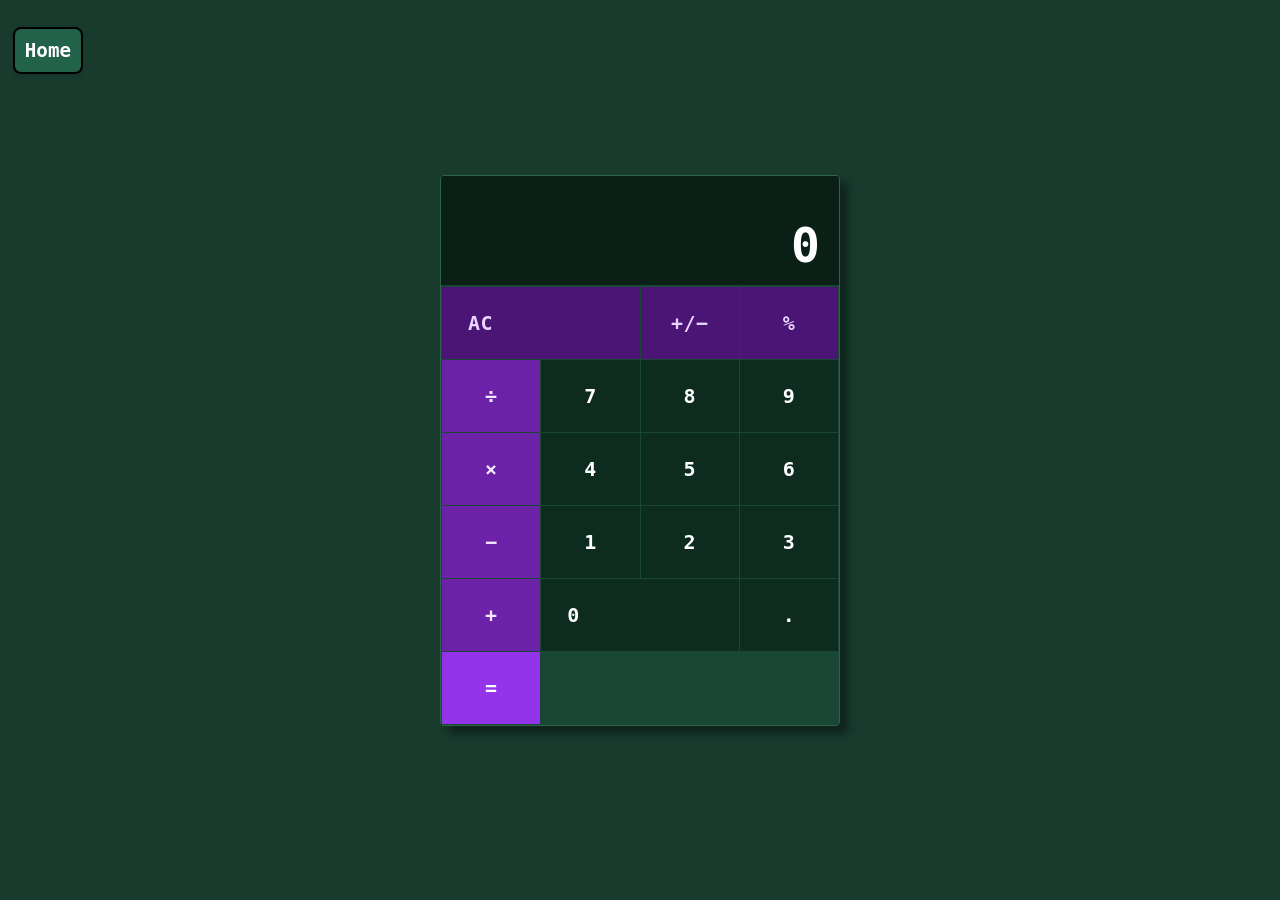
<file: Calculator/index.html>
<!DOCTYPE html>
<html lang="en">
<head>
    <meta charset="UTF-8">
    <meta name="viewport" content="width=device-width, initial-scale=1.0">
    <title>Calculator</title>
    <link rel="stylesheet" href="index.css">
</head>
<body>
    <div class="calculator">
        <div class="display">
            <div class="expression" id="expression"></div>
            <div class="result" id="result">0</div>
        </div>
        <div class="buttons">
            <button class="btn wide accent" data-action="clear">AC</button>
            <button class="btn accent" data-action="sign">+/−</button>
            <button class="btn accent" data-action="percent">%</button>
            <button class="btn op" data-action="operator" data-value="÷">÷</button>

            <button class="btn" data-action="number" data-value="7">7</button>
            <button class="btn" data-action="number" data-value="8">8</button>
            <button class="btn" data-action="number" data-value="9">9</button>
            <button class="btn op" data-action="operator" data-value="×">×</button>

            <button class="btn" data-action="number" data-value="4">4</button>
            <button class="btn" data-action="number" data-value="5">5</button>
            <button class="btn" data-action="number" data-value="6">6</button>
            <button class="btn op" data-action="operator" data-value="−">−</button>

            <button class="btn" data-action="number" data-value="1">1</button>
            <button class="btn" data-action="number" data-value="2">2</button>
            <button class="btn" data-action="number" data-value="3">3</button>
            <button class="btn op" data-action="operator" data-value="+">+</button>

            <button class="btn wide" data-action="number" data-value="0">0</button>
            <button class="btn" data-action="decimal">.</button>
            <button class="btn op" data-action="equals">=</button>
        </div>
    </div>

    <button id="return" onclick="window.location.href='../index.html'">Home</button>
    <script src="script.js"></script>
</body>
</html>
</file>
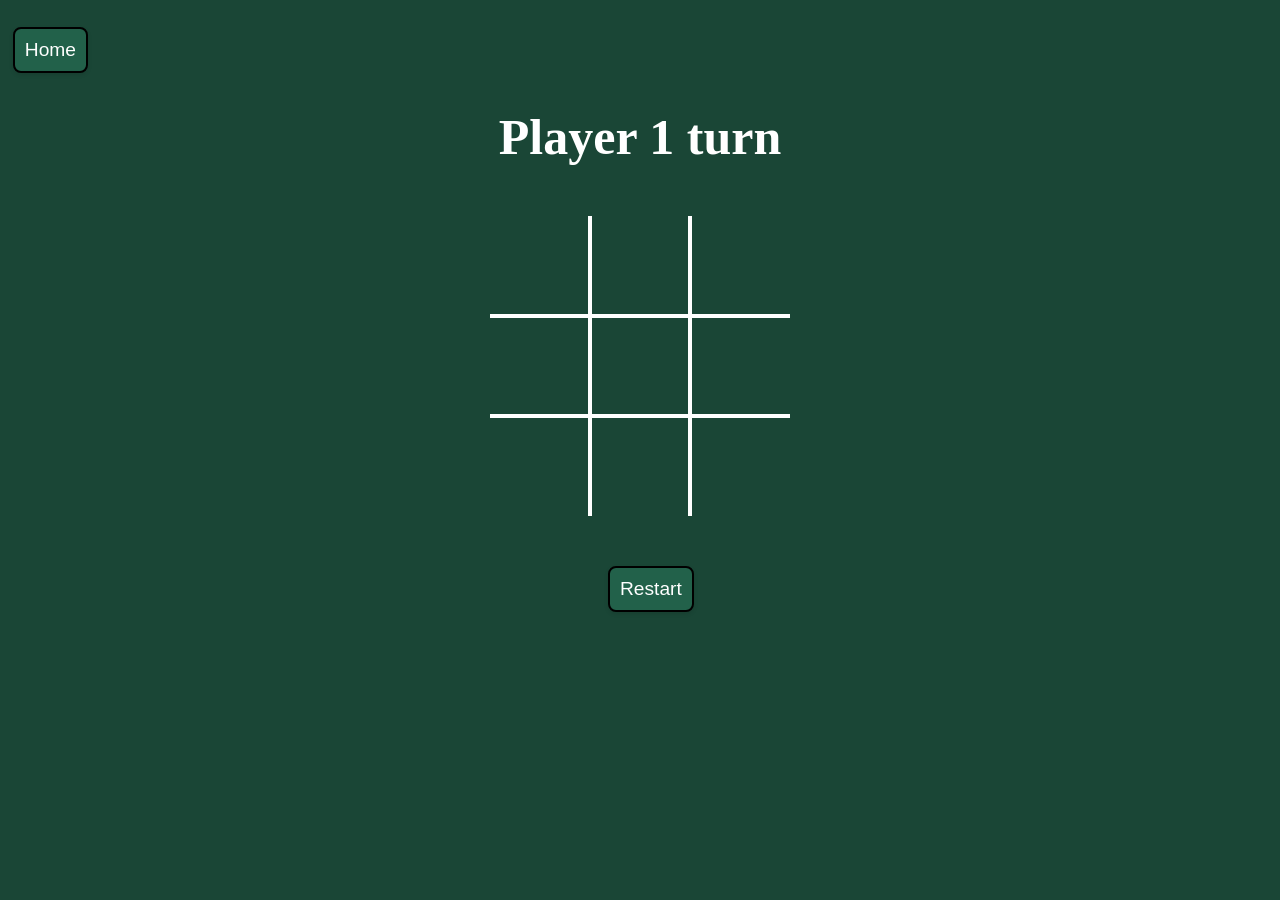
<file: TicTacToe/index.html>
<!DOCTYPE html>
<html lang="en">

<head>
    <meta charset="UTF-8">
    <meta name="viewport" content="width=device-width, initial-scale=1.0">
    <link rel="stylesheet" href="style.css">
    <title>Tic Tac Toe</title>
</head>

<body>
    <div id="container">
        <h1 id="text">Player 1 turn</h1>
        <div class="ticButtons">
            <button id="0" class="ticButton"></button>
            <button id="1" class="ticButton"></button>
            <button id="2" class="ticButton"></button>
            <button id="3" class="ticButton"></button>
            <button id="4" class="ticButton"></button>
            <button id="5" class="ticButton"></button>
            <button id="6" class="ticButton"></button>
            <button id="7" class="ticButton"></button>
            <button id="8" class="ticButton"></button>
        </div>

        <button id="return" onclick="window.location.href='../index.html'">Home</button>
        <button id="restart" onclick="window.location.reload()">Restart</button>
    </div>

    <script src="script.js"></script>
</body>

</html>
</file>
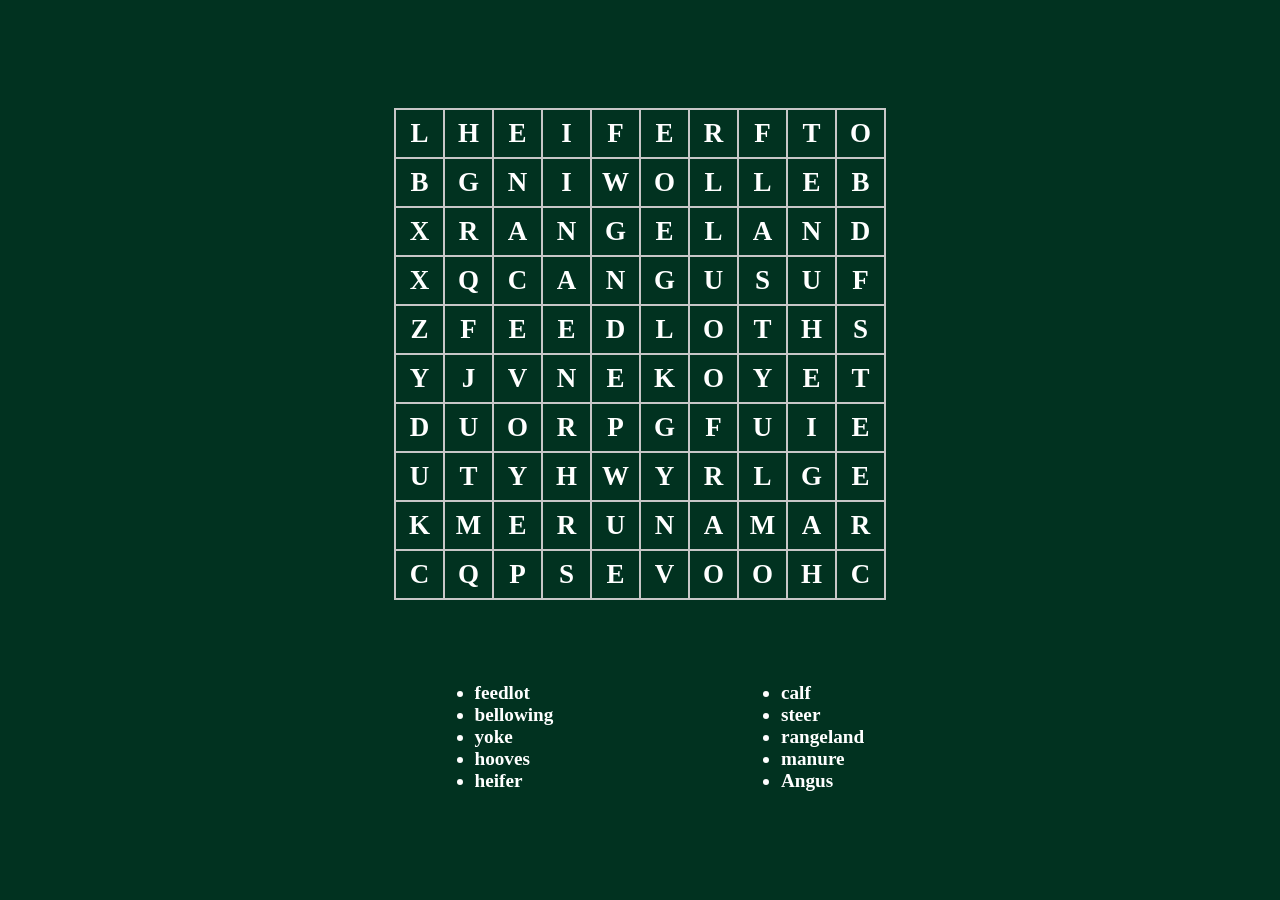
<file: WordSearch/index.html>
<!DOCTYPE html>
<html lang="en">

<head>
    <meta charset="UTF-8">
    <meta name="viewport" content="width=device-width, initial-scale=1.0">
    <title>Word Search</title>
    <link rel="stylesheet" href="style.css">
</head>

<body>
    <table>
        <tr>
            <td data-index="0"></td>
            <td data-index="1"></td>
            <td data-index="2"></td>
            <td data-index="3"></td>
            <td data-index="4"></td>
            <td data-index="5"></td>
            <td data-index="6"></td>
            <td data-index="7"></td>
            <td data-index="8"></td>
            <td data-index="9"></td>
        </tr>
        <tr>
            <td data-index="10"></td>
            <td data-index="11"></td>
            <td data-index="12"></td>
            <td data-index="13"></td>
            <td data-index="14"></td>
            <td data-index="15"></td>
            <td data-index="16"></td>
            <td data-index="17"></td>
            <td data-index="18"></td>
            <td data-index="19"></td>
        </tr>
        <tr>
            <td data-index="20"></td>
            <td data-index="21"></td>
            <td data-index="22"></td>
            <td data-index="23"></td>
            <td data-index="24"></td>
            <td data-index="25"></td>
            <td data-index="26"></td>
            <td data-index="27"></td>
            <td data-index="28"></td>
            <td data-index="29"></td>
        </tr>
        <tr>
            <td data-index="30"></td>
            <td data-index="31"></td>
            <td data-index="32"></td>
            <td data-index="33"></td>
            <td data-index="34"></td>
            <td data-index="35"></td>
            <td data-index="36"></td>
            <td data-index="37"></td>
            <td data-index="38"></td>
            <td data-index="39"></td>
        </tr>
        <tr>
            <td data-index="40"></td>
            <td data-index="41"></td>
            <td data-index="42"></td>
            <td data-index="43"></td>
            <td data-index="44"></td>
            <td data-index="45"></td>
            <td data-index="46"></td>
            <td data-index="47"></td>
            <td data-index="48"></td>
            <td data-index="49"></td>
        </tr>
        <tr>
            <td data-index="50"></td>
            <td data-index="51"></td>
            <td data-index="52"></td>
            <td data-index="53"></td>
            <td data-index="54"></td>
            <td data-index="55"></td>
            <td data-index="56"></td>
            <td data-index="57"></td>
            <td data-index="58"></td>
            <td data-index="59"></td>
        </tr>
        <tr>
            <td data-index="60"></td>
            <td data-index="61"></td>
            <td data-index="62"></td>
            <td data-index="63"></td>
            <td data-index="64"></td>
            <td data-index="65"></td>
            <td data-index="66"></td>
            <td data-index="67"></td>
            <td data-index="68"></td>
            <td data-index="69"></td>
        </tr>
        <tr>
            <td data-index="70"></td>
            <td data-index="71"></td>
            <td data-index="72"></td>
            <td data-index="73"></td>
            <td data-index="74"></td>
            <td data-index="75"></td>
            <td data-index="76"></td>
            <td data-index="77"></td>
            <td data-index="78"></td>
            <td data-index="79"></td>
        </tr>
        <tr>
            <td data-index="80"></td>
            <td data-index="81"></td>
            <td data-index="82"></td>
            <td data-index="83"></td>
            <td data-index="84"></td>
            <td data-index="85"></td>
            <td data-index="86"></td>
            <td data-index="87"></td>
            <td data-index="88"></td>
            <td data-index="89"></td>
        </tr>
        <tr>
            <td data-index="90"></td>
            <td data-index="91"></td>
            <td data-index="92"></td>
            <td data-index="93"></td>
            <td data-index="94"></td>
            <td data-index="95"></td>
            <td data-index="96"></td>
            <td data-index="97"></td>
            <td data-index="98"></td>
            <td data-index="99"></td>
        </tr>
    </table>
    <ul id="wordList">
    </ul>
    <script src="script.js"></script>
</body>

</html>
</file>
<file: Calculator/index.css>
* {
    margin: 0;
    padding: 0;
    box-sizing: border-box;
    font-family: "Datatype", monospace;
    font-optical-sizing: auto;
    font-weight: bold;
    font-style: normal;
    font-variation-settings: "wdth" 100;
    color: white;
}
body {
    display: flex;
    flex-direction: column;
    justify-content: center;
    align-items: center;
    min-height: 100vh;
    background-color: #183b2e;
}
.calculator {
    width: 400px;
    background: #0d2b1f;
    border: 1px solid #2a6647;
    border-radius: 4px;
    overflow: hidden;
    box-shadow: 8px 8px 8px rgba(0, 0, 0, .4);
}
/* ── Display ── */
.display {
    padding: 20px 20px 16px;
    background: #0a1f16;
    border-bottom: 1px solid #1a4636;
    min-height: 110px;
    display: flex;
    flex-direction: column;
    justify-content: flex-end;
    align-items: flex-end;
    gap: 4px;
}
.expression {
    font-size: 13px;
    color: #4a8c6a;
    min-height: 18px;
    letter-spacing: 0.04em;
    transition: opacity 0.15s;
    text-align: right;
    word-break: break-all;
}
.result {
    font-size: 48px;
    line-height: 1;
    letter-spacing: -0.02em;
    text-align: right;
    word-break: break-all;
    transition: transform 0.08s ease, opacity 0.08s;
}
.result.flash {
    transform: scale(0.97);
    opacity: 0.7;
}
/* ── Button Grid ── */
.buttons {
    display: grid;
    grid-template-columns: repeat(4, 1fr);
    gap: 1px;
    background: #1a4636;
    padding: 1px;
}
/* Number buttons - green */
.btn {
    background: #0d2b1f;
    border: none;
    cursor: pointer;
    padding: 0;
    height: 72px;
    font-size: 20px;
    letter-spacing: 0.02em;
    position: relative;
    transition: background 0.08s, transform 0.06s;
    -webkit-tap-highlight-color: transparent;
    user-select: none;
}
.btn:hover {
    background: #112e22;
}
.btn:active {
    background: #0a1f16;
    transform: scale(0.96);
}
/* wide button spans 2 columns */
.btn.wide {
    grid-column: span 2;
    text-align: left;
    padding-left: 26px;
}
/* Accent = top row (AC, +/−, %) - darker purple */
.btn.accent {
    color: #e9d5ff;
    background: #4a1575;
}
.btn.accent:hover { background: #581c87; }
.btn.accent:active { background: #3b0f5e; }
/* Operator buttons - purple */
.btn.op {
    color: #f3e8ff;
    background: #6b21a8;
}
.btn.op:hover { background: #7c3aed; }
.btn.op:active { background: #581c87; }
/* Equals - bright purple */
.btn.op[data-action="equals"] {
    background: #9333ea;
    color: #ffffff;
}
.btn.op[data-action="equals"]:hover { background: #a855f7; }
.btn.op[data-action="equals"]:active { background: #7e22ce; }
/* Active operator indicator */
.btn.op.active-op {
    background: #a855f7;
    color: #ffffff;
    box-shadow: inset 0 0 0 1px #d8b4fe;
}
#return {
    position: absolute;
    top: 3%;
    left: 1%;
    font-size: clamp(15px, 1.5vw, 25px);
    background-color: #22614a;
    border: 2px solid black;
    box-shadow: 0 2px 4px rgba(0, 0, 0, 0.1);
    border-radius: 8px;
    padding: 10px;
    color: white;
}
#return:hover {
    background-color: rgb(34, 88, 69);
}
</file>
<file: TicTacToe/style.css>
* {
    color: white;
}

body {
    display: flex;
    flex-direction: column;
    justify-content: center;
    align-items: center;
    background-color: #1a4636;
}

.ticButtons {
    display: grid;
    grid-template-columns: repeat(3, 100px);
    grid-template-rows: repeat(3, 100px);
    width: fit-content;
    margin: 50px auto;
}

.ticButton {
    width: 100px;
    height: 100px;
    font-size: 70px;
    border: 2px solid white;
    background-color: #1a4636;
    cursor: pointer;
}

h1 {
    font-size: 50px;
    margin-top: 100px;
    text-align: center;
}

.ticButton:nth-child(-n+3) {
    border-top: none;
}

.ticButton:nth-child(n+7) {
    border-bottom: none;
}

.ticButton:nth-child(3n+1) {
    border-left: none;
}

.ticButton:nth-child(3n) {
    border-right: none;
}

#return {
    position: absolute;
    top: 3%;
    left: 1%;
    font-size: clamp(15px, 1.5vw, 25px);
    background-color: #22614a;
    border: 2px solid black;
    box-shadow: 0 2px 4px rgba(0, 0, 0, 0.1);
    border-radius: 8px;
    padding: 10px;
    color: white;
}

#return:hover {
    background-color: rgb(34, 88, 69);
}

#restart {
    position: absolute;
    top: translateY(100%);
    left: 47.5%;;
    font-size: clamp(15px, 1.5vw, 25px);
    background-color: #22614a;
    border: 2px solid black;
    box-shadow: 0 2px 4px rgba(0, 0, 0, 0.1);
    border-radius: 8px;
    padding: 10px;
    color: white;
}

#restart:hover {
    background-color: rgb(34, 88, 69);
}
</file>
<file: WordSearch/style.css>
td {
    cursor: pointer;
    user-select: none;
    border: 2px solid rgb(199, 199, 199);
    /* clamp(min, preferred, max) — scales with viewport */
    width: clamp(28px, 5vmin, 60px);
    height: clamp(28px, 5vmin, 60px);
    color: white;
    text-align: center;
    font-size: clamp(14px, 3vmin, 28px);
    font-weight: bold;
}

body {
    display: flex;
    flex-direction: column;
    justify-content: space-evenly;
    align-items: center;
    background-color: #013220;
    min-height: 100dvh;
    /* dvh = dynamic viewport height (mobile-safe) */
    margin: 0;
    padding: clamp(1rem, 3vmin, 3rem);
    /* breathing room on small screens */
    box-sizing: border-box;
}

table {
    border-collapse: collapse;
    /* optional: shrink if needed, never overflow */
    max-width: 100%;
}

td.selected {
    background-color: #9333ea;
}

li {
    color: white;
    font-size: larger;
    font-weight: bolder;
}

ul {
    width: 50%;
    transform: translateX(23%);
    padding: 0;
    margin: 0;
    display: grid;
    grid-template-columns: repeat(2, 1fr);
}
</file>
